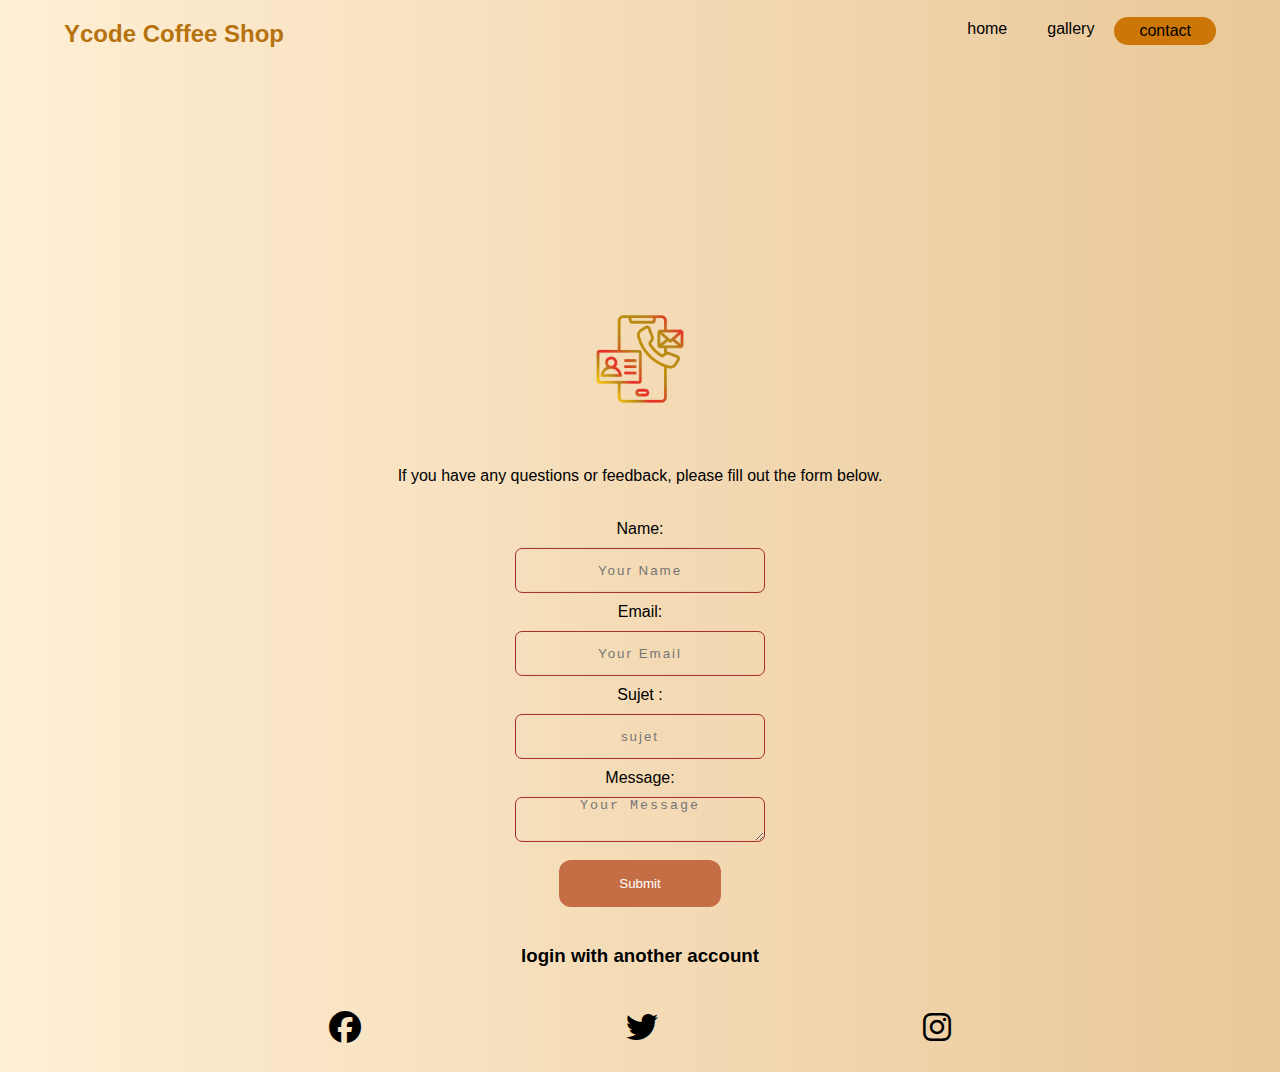
<file: contact.html>
<!DOCTYPE html>
<html lang="en">
<head>
    <meta charset="UTF-8">
    <meta name="viewport" content="width=device-width, initial-scale=1.0">
    <title>contact page</title>
    <link rel="stylesheet" href="style.css">
    <meta name="description" content="contact">
    <link rel="stylesheet" href="https://cdnjs.cloudflare.com/ajax/libs/font-awesome/6.6.0/css/all.min.css">


</head>
<body>
    <!-- Navbar -->

     <!-- navbar -->
     <div class="navbar">
        <div class="nav-container container">
            <a href="#"><h2>Ycode Coffee Shop</h2></a>
            <ul class="nav"> 
                 <li><a href="index.html">home</a></li>
                 <li><a href="gallery.html">gallery</a></li>

                 <li  class="active"><a href="contact.html">contact</a></li>


            </ul>
        </div>
    </div>
	 
    <!-- Contact aminee-->
	<section class="page-container" id="contact">
        <section class="section-container">
            <img class="imaggg" src="images/contact-information.avif" alt="information">
            <br>
          <p class="paragraph-new">If you have any questions or feedback, please fill out the form below.</p>
            
          <form action="#" method="post">
                <label for="name">Name:</label><br/>
                <input class="button-container wave-black" type="text" id="name" name="name" required placeholder="Your Name">
                <br/>
    
    
                <label for="email">Email:</label><br/>
                <input class="button-container wave-black" type="email" id="email" name="email" required placeholder="Your Email">
                <br/>
    
                 
  
                <label for="email">Sujet :</label><br/>
                <input class="button-container wave-black" type="email" id="email" name="email" required placeholder="sujet">
                <br/>
    
                <label for="message">Message:</label><br/>
                <textarea class="button-container wave-black" id="message" name="message" required placeholder="Your Message"></textarea>
                <br/>
  
                
                <input    class="button button1" type="submit" value="Submit">
  
                
               
            </form>
 
          <div class="footerr">
            <h3 class="h3look">login with another account</h3>
                <div class="images">
                    <i class="fa-brands fa-facebook fa-2x"></i>
                    <i class="fa-brands fa-twitter fa-2x"></i>
                    <i class="fa-brands fa-instagram fa-2x" ></i>
                    
                                </div>

 
        </div>


        </section>

      </section>

</body>
</html>
</file>
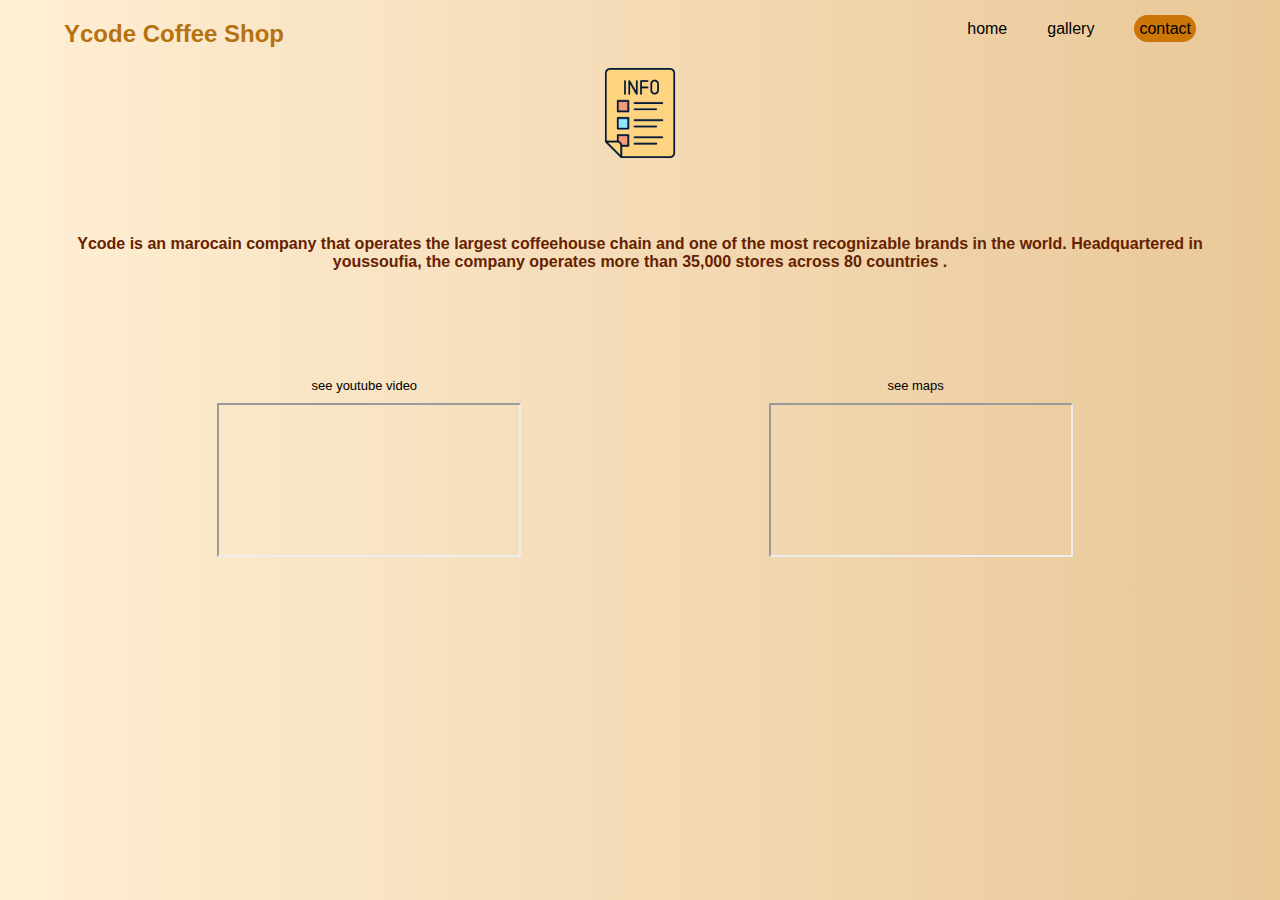
<file: read_more.html>
<!DOCTYPE html>
<html lang="en">
<head>
    <meta charset="UTF-8">
    <meta name="viewport" content="width=device-width, initial-scale=1.0">
    <meta name="description" content="website craft">

    <title>Document</title>

<link title="amine" rel="stylesheet" href="style.css">    
</head>
<body>
    <!-- Navbar -->

    <div class="navbar">
        <div class="nav-container container">
            <a href="#"><h2 class="Ycode">Ycode Coffee Shop</h2></a>
            <ul class="nav"> 
                 <li><a href="index.html">home</a></li>
                 <li><a href="gallery.html">gallery</a></li>

                 <li><a href="contact.html" class="active">contact</a></li>


            </ul>
        </div>
    </div>

    <!-- paragraph -->

    <section class="information">
        <img src="/images/list.avif "class="imaggg"    alt="list"  >

        <p class="url-paragraph">Ycode is an marocain company that operates the largest coffeehouse chain and one of the most recognizable brands in the world. Headquartered in youssoufia, the company operates more than 35,000 stores across 80 countries . </p>
  
         <div>
   
            <div class="grid-container2">

                <div class="map-youtube">
                    <p>see youtube video</p>
                    <iframe  class="responsive" src="https://youtube.com/embed/BL8z5kHLezE?si=S-2LRxM6XYrAhr4b"></iframe>
                </div>

                 <div class="map-youtube"> 
                       <p>see maps </p>

                        <iframe  class="responsive" src="https://www.google.com/maps/embed?pb=!1m18!1m12!1m3!1d3374.5291382637365!2d-8.525245525075869!3d32.24384257389097!2m3!1f0!2f0!3f0!3m2!1i1024!2i768!4f13.1!3m3!1m2!1s0xdaefdd4fcbbdbc1%3A0x846cbd9f328a7bdb!2sYouCode!5e0!3m2!1sfr!2sma!4v1728941344403!5m2!1sfr!2sma"></iframe>
                 </div>

            </div>

         </div>

    </section>
 </body>
</html>
</file>
<file: style.css>
@charset "UTF-8";
/*** Import Fonts ***/
@import url(https://fonts.googleapis.com/css?family=Lato:400,300);
/*** Variables ***/
/* -------------------------------- 
		General Style
-------------------------------- */
html,

/* index */
*{
  margin: 0;
  padding: 0;
  box-sizing: border-box;

}

body{
  font-family: Arial, Helvetica, sans-serif;
  background-image: linear-gradient(to right, #FFEFD5 , #ce831973);
}
a{
  text-decoration: none;
}
li{
  list-style: none;
}
.navbar{
  margin: auto;
  width: 90%;
}
.container{
  display:grid ;
  grid-template-columns: repeat(2,1fr);
}
.nav-container{
  padding: 20px 0;
} 
.nav-container h2{
  color: rgb(181, 114, 14);
}

 

.nav-container .nav{
  justify-self: flex-end;
  display: flex;
}
.nav-container .nav a{
  margin: 0 20px;
  color: black;
}
.nav-container .active{
  background:rgb(203, 118, 6);
  /* color: white; */
  transform: translateY(-3px);
  border-radius: 30px;
  padding: 5px;

}
.header{
  width: 80%;
  margin: 70px auto ;
}
.container img{
 width: 100% ;
 object-fit: contain;
}

.container div h3{
  font-size: 70px;
}
p.intro-des{
  position: relative;
  text-align: center;
} 
p.intro-des a{
  color: rgb(255, 126, 20);
  border-bottom: 2px solid black;
}

.container div p{
  margin: 20px 0;
}

.container div a{
  padding: 15px;
  background: rgb(31, 17, 17);
  margin: 20px 80px;
  display: inline-block;
  color: white;
  border-radius: 10px;
}
 





 
/* contact, gallery and produit containerrs */
 
.all-products{
  position: relative;
  /* margin-top:40px ;
  margin-right: 20px;
  margin-bottom: 100px; */
  align-items: center;
  font-weight: bold;
text-align: center; 
justify-content: center;
flex-wrap: wrap;
display: grid;
 grid-template-columns:repeat(4,1fr);
}


.product-info{
  padding: 15px;
}
.gallery  {
  margin-top: 20px;
  text-align: center;
}

.gallery-page{
  margin: 40px 40px 40px 56px;
}
.product {
  transition: all 0.3s ease;
  
    /* overflow: hidden; */
   background: rgba(203, 122, 7, 0.258);
   color: #21201e;
   text-align: center;
   /* width: 240px; */
   /* height: 340; */
   /* display: block; */
   /* flex-direction: column; */
   /* align-items: center; */
   /* justify-content: center; */
   border-radius: 15px;
   padding: 15px;
   margin: 15px;
   width: 80%;
  }
  .product img{
    width: 100%;
    object-fit: cover;
    border-radius: 5px;
  }

  .product:hover{
    box-shadow: 5px 15px 25px black;
    transform: scale(1.1);
  }

  .product a:link,.product a:visited{
    color: #ececec;
    display: inline-block;
    text-decoration: none;
    background-color: #21201e;
    padding: 1.2rem 3rem;
    border-radius: 1rem;
    margin-top: 1rem;
  }

.paragrpaph-style{
  color: rgb(129, 81, 22);
  font-size:small ;
}
.paragraph{
  /* padding: 20px; */
  
  position: relative;
  margin-top:70px ;
  margin-right: 20px;
  margin-bottom: 100px;
  font-weight: bold;
text-align: center; 

}
input[type=button],input[type=submit], input[type=reset] {
  background-color: #c56d44;
  border: none;
  color: white;
  padding: 16px 60px;
  text-decoration: none;
  margin: 4px 2px;
  border-radius: 12px;
  transition-duration: 0.4s;
  cursor: pointer;
}
.button:hover {
  background-color: brown ;
  color: white;
}

img{
  max-width: 100%;
  height: 200px;
  display: flex;
  margin: auto;
}


 




 

/*** Navbar ***/
 

/* contact */

.paragraph-new{
  margin-bottom:3%; 
  /* margin-top:2%;  */

}
.section-container {
  position: absolute;
  top: 77%;
  left: 50%;
  width: 90%;
  transform: translate(-50%, -50%);
  text-align: center;
}
 

/***   contact, buttin ,labell,input   ***/

.button-container {
  
  border-radius: 7px;
  background: transparent;
  margin: 10px 10px;
  cursor: pointer;
  font-weight: 400;
  letter-spacing: 2px;
  height: 45px;
  width: 250px;
   border: 1px solid brown;
   text-align: center;
        /* backdrop-filter: blur(20px);
    box-shadow: 0 0 10px rgba(0,0,0,.2);  */

  /* -webkit-perspective: 1000;
  -ms-perspective: 1000;
  perspective: 1000; */
  
}
/* #contact{
  
  width: 100%;
  height: 45rem;
  margin: 20px;

} */
 

 

/***   footer ,images  Styles ***/
:root{
  --main-color:purple;
  --box-shadow:0px 3px 5px 0px rgba(0,0,0,0.34);
  --hover-shadow:0px 4px 4px 0px rgba(3,3,3 ,0.561);
  --nav-shadow:0px 0px 10px 0px rgba(0,0,0 ,0.100);
  --light-black:#141c3a;
}

.footerr .images{
  display: flex;
  height: 10vh;
  align-items: center;
  justify-content: space-evenly;
  margin-top: 15px;
    /* padding: 30px 70px; */

  
  
}
.footerr .images img{
  /* width: 15%;
  height: 20vh; */
  width: 15vh; 
  height: 15vh;
  object-fit: none; 
  border: 1px solid white;
  padding: 2px;
  border-radius: 50%;
  transition: 0.3s ease;
  background: transparent;
  

}
.footerr .images  :hover{
  box-shadow: var(--hover-shadow);
  cursor: pointer;
} 
 
.footerr h3{
  margin-top: 3%;
 
}
.myfotter .h3look{
  position: relative;
text-align: center;
margin-bottom: 60px;
margin-top: 40px;
}

.gallery-page .imaggg{
  height: 90px;
}
.information .imaggg{
  height: 90px;
}
.page-container .imaggg{
  height: 90px;
  margin-bottom: 45px;
}



/* read more */

.information .url-paragraph{
  margin: 6%;
  color: #662200;
  font-weight: 700;
}
.information{
  /* margin-top: 30px; */
  text-align: center;
}

.map-youtube{
  font-weight: 500;
  font-size: small;
  font-weight: lighter;
  padding: 30px;
}
.responsive{

  margin: 10px 0 0 10px;
}
/* my fotter  */
.myfotter{
  margin: 80px 40px 0 0 ;
  background: #333;
  padding: 30px 70px;
color: rgba(245, 245, 245, 0.363);
}

.grid-container2 {
  /* grid-template-columns: repeat(2,1fr);
  display: grid; */
  display: flex;
  justify-content: space-evenly;

  
}
</file>
